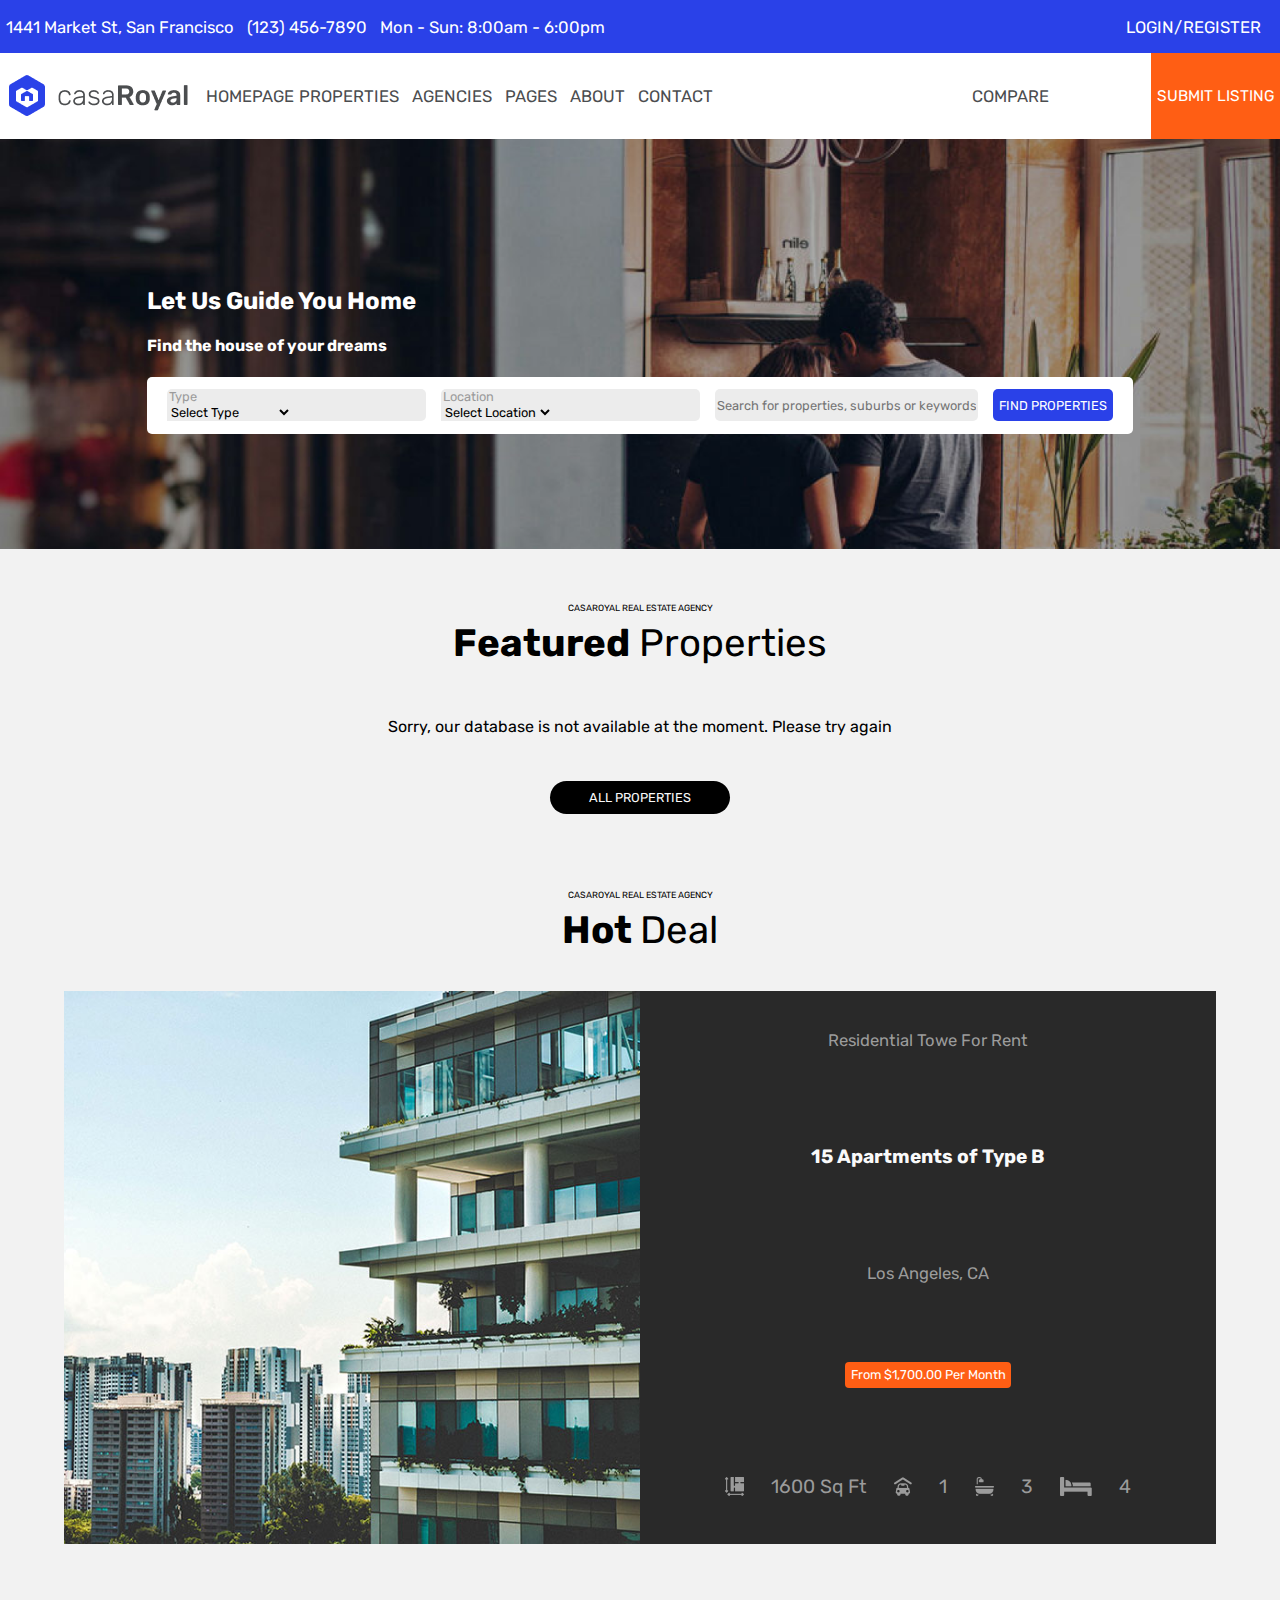
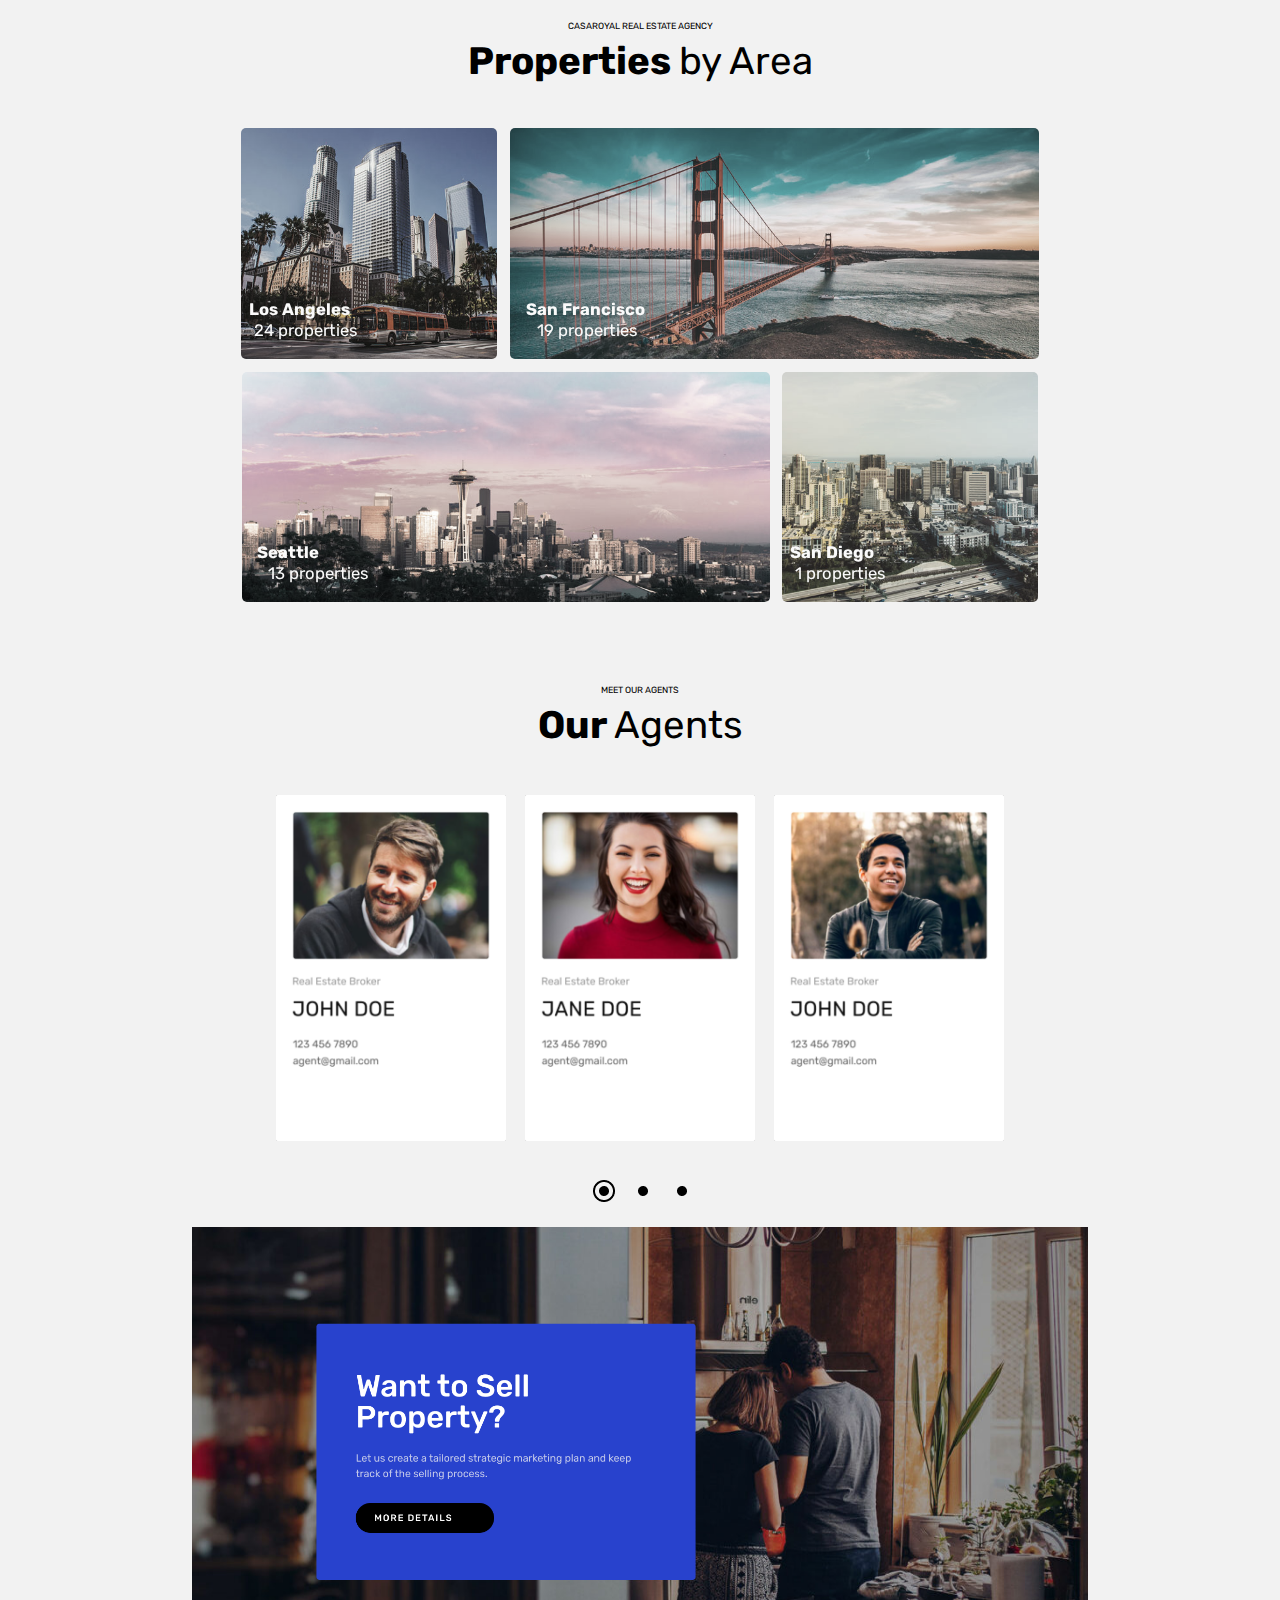
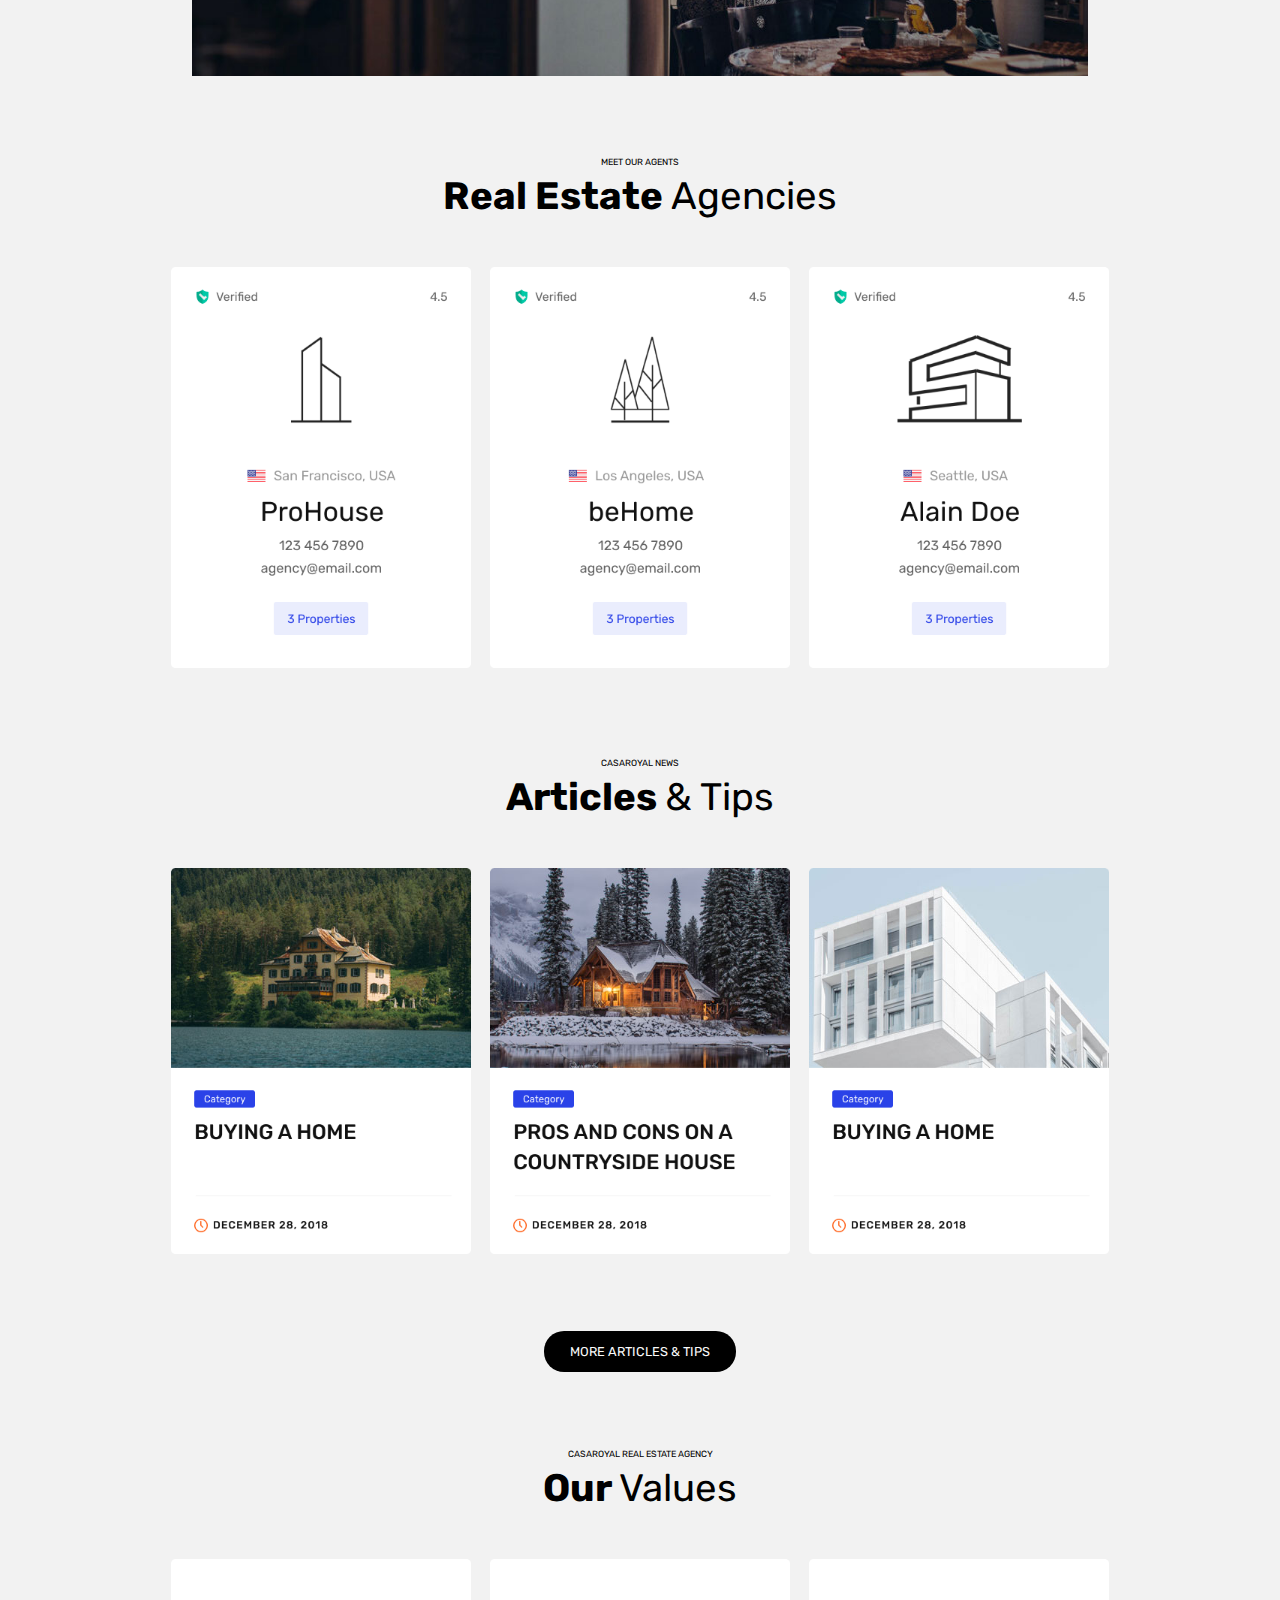
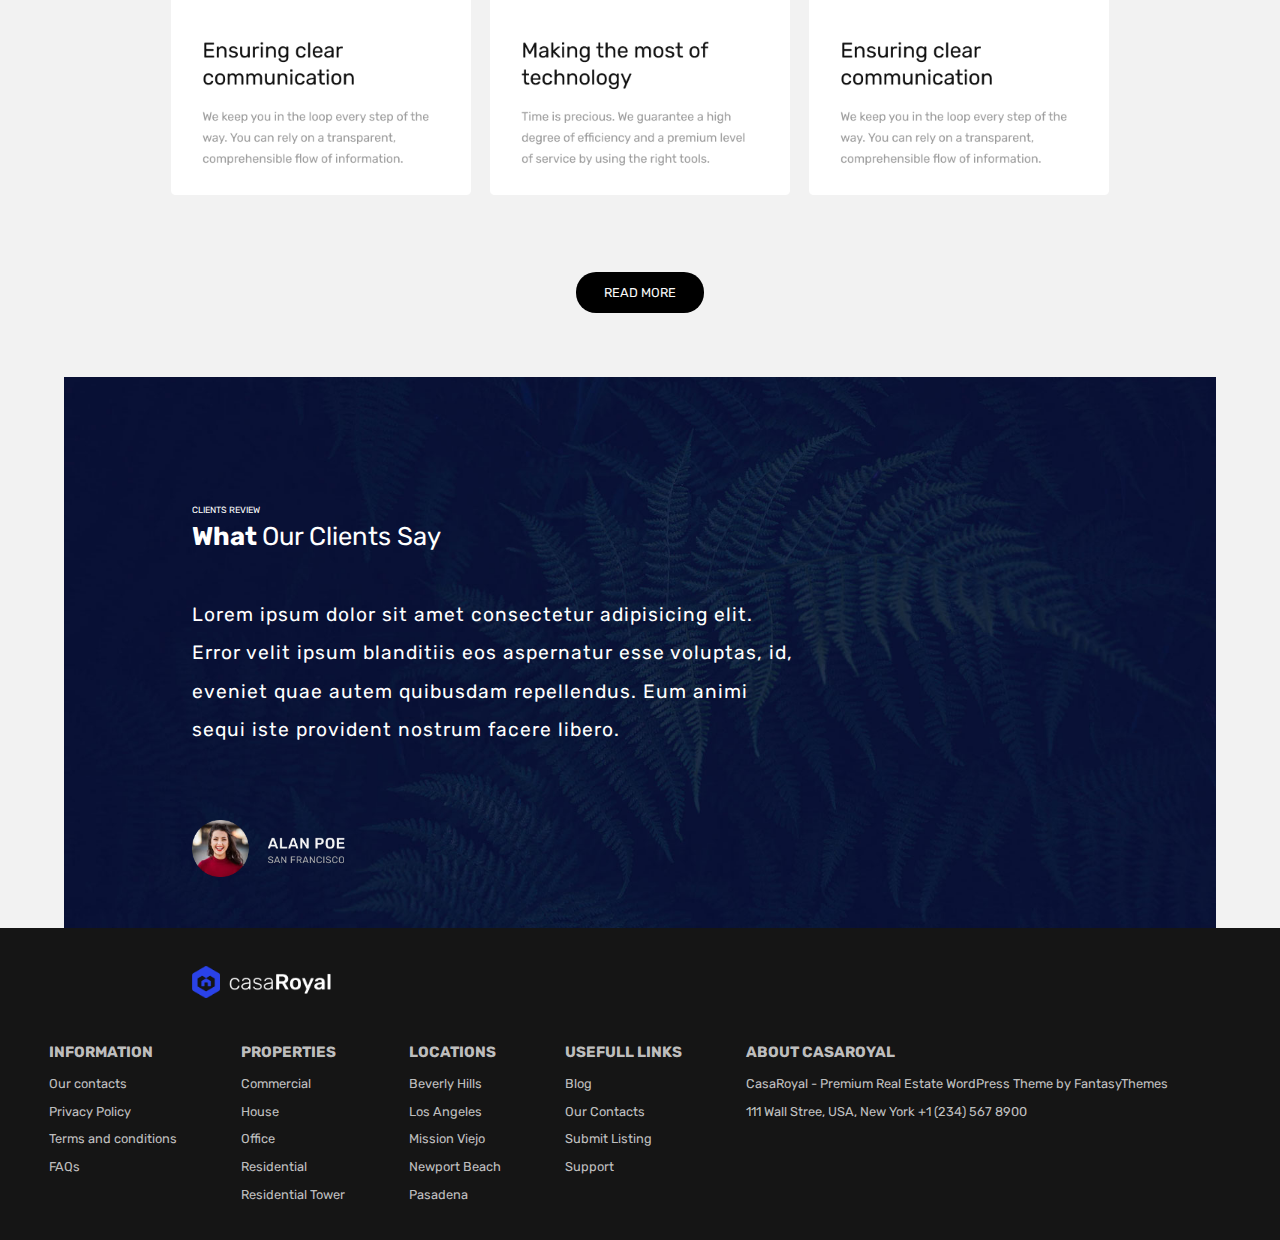
<file: index.html>
<!DOCTYPE html>
<html lang="en">

<head>
    <meta charset="UTF-8">
    <meta http-equiv="X-UA-Compatible" content="IE=edge">
    <meta name="viewport" content="width=device-width, initial-scale=1.0">
    <title>Casa Royal</title>
    <link rel="stylesheet" href="./styles/styles.css">

</head>

<body>
    <header>
        <div id="info-header">
            <p>1441 Market St, San Francisco</p>
            <p>(123) 456-7890</p>
            <p>Mon - Sun: 8:00am - 6:00pm</p>
            <p id="p-login">LOGIN/REGISTER</p>
        </div>

        <nav id="nav-header">
            <ul class="ul-header">
                <a id="logo-nav" href="./index.html">
                    <img src="./styles/1Header/Logo.png" alt="logo-CasaRoyal">
                </a>

                <a href="./index.html">
                    <li>HOMEPAGE</li>
                </a>
                <li>PROPERTIES</li>
                <li>AGENCIES</li>
                <li>PAGES</li>
                <li>ABOUT</li>
                <li>CONTACT</li>
            </ul>
            <div class="ul-header" id="ul-btn-header">
                <ul>
                    <li>COMPARE</li>
                </ul>
                <button id="submit-listing">SUBMIT LISTING</button>
            </div>
        </nav>

        <div id="select-info">
            <div id="select-text">
                <h2>Let Us Guide You Home</h2>
                <h4>Find the house of your dreams</h4>
            </div>
            <div id="select">
                <div id="select-type">
                    <legend for="type">Type</legend>
                    <select name="type" id="type">
                        <option selected value="">Select Type</option>
                        <option value="house">House</option>
                        <option value="farm">Farm</option>
                        <option value="commercial-place">Commercial place</option>
                        <option value="apartment">Apartment</option>
                    </select>
                </div>
                <div id="select-location">
                    <legend for="location">Location</legend>
                    <select name="location" id="location">
                        <option selected value="">Select Location</option>
                        <option value="Beverly Hills">Beverly Hills</option>
                        <option value="New York">New York</option>
                        <option value="Newport Beach">Newport Beach</option>
                        <option value="Los Angeles">Los Angeles</option>
                    </select>
                </div>
                <input type="text" disabled placeholder="Search for properties, suburbs or keywords…" />
                <button id="btn-find">FIND PROPERTIES</button>
            </div>
        </div>
    </header>
    <section id="cards-section">
        <div id="cards-titles" class="section-titles">
            <span class="subtitles">CASAROYAL REAL ESTATE AGENCY</span>
            <h3 class="titles">Featured<span class="no-bold"> Properties</span></h3>
        </div>
        <div id="cards-div">
            <!--<div class="cards">
                <a href="#">
                    <div class="cards-img">
                        <img src="https://sarlbeatricefournet-reymondarchi.fr/files/sliders/small_slider_84525.jpg">
                        <button class="btn-type">Type</button>
                        <button class="btn-status">Status</button>
                        <button class="btn-fav">❤</button>
                        <button class="btn-price">price</button>
                    </div>
                    <div class="cards-info">
                        <div class="info-container">
                            <span class="span-location">asdlajsdkasd location</span>
                            <p class="p-name">name 2710 Hilltop Dr, Newport Beach, USA</p>
                            <span class="p-agent">agent Brianne Smith</span>
                            <div class="iconos">
                                <img src="./styles/2featured properties/Area_Icon.svg">
                                <span class="icon-area">area</span>

                                <img src="./styles/2featured properties/Garage_Icon.svg">
                                <span class="icon-garage">parking</span>

                                <img src="./styles/2featured properties/Bathroom_Icon.svg">
                                <span class="icon-baths">baths</span>

                                <img src="./styles/2featured properties/Bedroom_Icon.svg">
                                <span class="icon-beds">beds</span>
                            </div>
                        </div>
                    </div>
                </a>
            </div>
            <div class="cards">
                <a href="#">
                    <div class="cards-img">
                        <img src="https://sarlbeatricefournet-reymondarchi.fr/files/sliders/small_slider_84525.jpg">
                        <button class="btn-type">Type</button>
                        <button class="btn-status">Status</button>
                        <button class="btn-fav">❤</button>
                        <button class="btn-price">price</button>
                    </div>
                    <div class="cards-info">
                        <div class="info-container">
                            <span class="span-location">asdlajsdkasd location</span>
                            <p class="p-name">name 2710 Hilltop Dr, Newport Beach, USA</p>
                            <span class="p-agent">agent Brianne Smith</span>
                            <div class="iconos">
                                <img src="./styles/2featured properties/Area_Icon.svg">
                                <span class="icon-area">area</span>

                                <img src="./styles/2featured properties/Garage_Icon.svg">
                                <span class="icon-garage">parking</span>

                                <img src="./styles/2featured properties/Bathroom_Icon.svg">
                                <span class="icon-baths">baths</span>

                                <img src="./styles/2featured properties/Bedroom_Icon.svg">
                                <span class="icon-beds">beds</span>
                            </div>
                        </div>
                    </div>
                </a>
            </div>
            <div class="cards">
                <a href="#">
                    <div class="cards-img">
                        <img src="https://sarlbeatricefournet-reymondarchi.fr/files/sliders/small_slider_84525.jpg">
                        <button class="btn-type">Type</button>
                        <button class="btn-status">Status</button>
                        <button class="btn-fav">❤</button>
                        <button class="btn-price">price</button>
                    </div>
                    <div class="cards-info">
                        <div class="info-container">
                            <span class="span-location">asdlajsdkasd location</span>
                            <p class="p-name">name 2710 Hilltop Dr, Newport Beach, USA</p>
                            <span class="p-agent">agent Brianne Smith</span>
                            <div class="iconos">
                                <img src="./styles/2featured properties/Area_Icon.svg">
                                <span class="icon-area">area</span>

                                <img src="./styles/2featured properties/Garage_Icon.svg">
                                <span class="icon-garage">parking</span>

                                <img src="./styles/2featured properties/Bathroom_Icon.svg">
                                <span class="icon-baths">baths</span>

                                <img src="./styles/2featured properties/Bedroom_Icon.svg">
                                <span class="icon-beds">beds</span>
                            </div>
                        </div>
                    </div>
                </a>
            </div>
            <div class="cards">
                <a href="#">
                    <div class="cards-img">
                        <img src="https://sarlbeatricefournet-reymondarchi.fr/files/sliders/small_slider_84525.jpg">
                        <button class="btn-type">Type</button>
                        <button class="btn-status">Status</button>
                        <button class="btn-fav">❤</button>
                        <button class="btn-price">price</button>
                    </div>
                    <div class="cards-info">
                        <div class="info-container">
                            <span class="span-location">asdlajsdkasd location</span>
                            <p class="p-name">name 2710 Hilltop Dr, Newport Beach, USA</p>
                            <span class="p-agent">agent Brianne Smith</span>
                            <div class="iconos">
                                <img src="./styles/2featured properties/Area_Icon.svg">
                                <span class="icon-area">area</span>

                                <img src="./styles/2featured properties/Garage_Icon.svg">
                                <span class="icon-garage">parking</span>

                                <img src="./styles/2featured properties/Bathroom_Icon.svg">
                                <span class="icon-baths">baths</span>

                                <img src="./styles/2featured properties/Bedroom_Icon.svg">
                                <span class="icon-beds">beds</span>
                            </div>
                        </div>
                    </div>
                </a>
            </div>
            <div class="cards">
                <a href="#">
                    <div class="cards-img">
                        <img src="https://sarlbeatricefournet-reymondarchi.fr/files/sliders/small_slider_84525.jpg">
                        <button class="btn-type">Type</button>
                        <button class="btn-status">Status</button>
                        <button class="btn-fav">❤</button>
                        <button class="btn-price">price</button>
                    </div>
                    <div class="cards-info">
                        <div class="info-container">
                            <span class="span-location">asdlajsdkasd location</span>
                            <p class="p-name">name 2710 Hilltop Dr, Newport Beach, USA</p>
                            <span class="p-agent">agent Brianne Smith</span>
                            <div class="iconos">
                                <img src="./styles/2featured properties/Area_Icon.svg">
                                <span class="icon-area">area</span>

                                <img src="./styles/2featured properties/Garage_Icon.svg">
                                <span class="icon-garage">parking</span>

                                <img src="./styles/2featured properties/Bathroom_Icon.svg">
                                <span class="icon-baths">baths</span>

                                <img src="./styles/2featured properties/Bedroom_Icon.svg">
                                <span class="icon-beds">beds</span>
                            </div>
                        </div>
                    </div>
                </a>
            </div>
            <div class="cards">
                <a href="#">
                    <div class="cards-img">
                        <img src="https://sarlbeatricefournet-reymondarchi.fr/files/sliders/small_slider_84525.jpg">
                        <button class="btn-type">Type</button>
                        <button class="btn-status">Status</button>
                        <button class="btn-fav">❤</button>
                        <button class="btn-price">price</button>
                    </div>
                    <div class="cards-info">
                        <div class="info-container">
                            <span class="span-location">asdlajsdkasd location</span>
                            <p class="p-name">name 2710 Hilltop Dr, Newport Beach, USA</p>
                            <span class="p-agent">agent Brianne Smith</span>
                            <div class="iconos">
                                <img src="./styles/2featured properties/Area_Icon.svg">
                                <span class="icon-area">area</span>

                                <img src="./styles/2featured properties/Garage_Icon.svg">
                                <span class="icon-garage">parking</span>

                                <img src="./styles/2featured properties/Bathroom_Icon.svg">
                                <span class="icon-baths">baths</span>

                                <img src="./styles/2featured properties/Bedroom_Icon.svg">
                                <span class="icon-beds">beds</span>
                            </div>
                        </div>
                    </div>
                </a>
            </div>-->
        </div>
        <button id="btn-properties" onclick="traerPropiedades()">ALL PROPERTIES</button>
    </section>

    <section id="hot-deal-section" class="section-titles">

        <span class="subtitles">CASAROYAL REAL ESTATE AGENCY</span>
        <h3 class="titles">Hot <span class="no-bold">Deal</span></h3>
        <div id="hot-deal">
            <div id="img-hot-deal">
                <img src="./styles/3Hot Deal/isaac-benhesed-249429-unsplash-1.png">
            </div>
            <div id="info-hot-deal">
                <span class="span-HD">Residential Towe For Rent</span>
                <h2>15 Apartments of Type B</h2>
                <span class="span-HD">Los Angeles, CA</span>
                <button id="price-hot-deal">From $1,700.00 Per Month</button>
                <div class="iconos-HD">
                    <img src="./styles/3Hot Deal/Area Icon.png">
                    <span class="area-property">1600 Sq Ft</span>

                    <img src="./styles/3Hot Deal/Garage Icon.png">
                    <span class="garage-property">1</span>

                    <img src="./styles/3Hot Deal/Bathroom Icon.png">
                    <span class="baths-property">3</span>

                    <img src="./styles/3Hot Deal/Bedroom Icon.png">
                    <span class="beds-property">4</span>
                </div>
            </div>
        </div>
    </section>
    <section id="properties-section" class="section-titles">
        <span class="subtitles">CASAROYAL REAL ESTATE AGENCY</span>
        <h3 class="titles">Properties <span class="no-bold">by Area</span></h3>
        <div id="cities">
            <div id="LA">
                <img src="./styles/4Properties Area/los-angeles-1.png" alt="Los Angeles">
                <p class="city">Los Angeles</p>
                <p class="properties">24 properties</p>
            </div>
            <div id="San-Francisco">
                <img src="./styles/4Properties Area/joseph-barrientos-49318-unsplash.png" alt="San Francisco">
                <p class="city">San Francisco</p>
                <p class="properties">19 properties</p>
            </div>
            <div id="Seattle">
                <img src="./styles/4Properties Area/ben-dutton-1339856-unsplash.png" alt="Seattle">
                <p class="city">Seattle</p>
                <p class="properties">13 properties</p>
            </div>
            <div id="San-Diego">
                <img src="./styles/4Properties Area/tyrel-johnson-735248-unsplash.png" alt="San San Diego">
                <p class="city">San Diego</p>
                <p class="properties">1 properties</p>
            </div>
        </div>
    </section>

    <section id="agents-section" class="section-titles">
        <span class="subtitles">MEET OUR AGENTS</span>
        <h3 class="titles">Our <span class="no-bold">Agents</span></h3>
        <div id="agents">
            <div class="agent-card">
                <img src="./styles/5Our agents/Agent_Card_1.png">
            </div>
            <div class="agent-card">
                <img src="./styles/5Our agents/Agent_Card_2.png">
            </div>
            <div class="agent-card">
                <img src="./styles/5Our agents/Agent_Card_3.png">
            </div>
        </div>
        <img id="nav-btn" src="./styles/5Our agents/Navigation.png">
    </section>

    <section id="sell-properties">
        <div>
            <img id="sell-img" src="./styles/6Sell Properties/Section - Sell Property.png">
        </div>
    </section>

    <section id="agencies-section" class="section-titles">
        <span class="subtitles">MEET OUR AGENTS</span>
        <h3 class="titles">Real Estate <span class="no-bold">Agencies</span></h3>
        <div id="agencies">
            <div class="agencies-card">
                <img src="./styles/7Agencies/Agency Card 1.png">
            </div>
            <div class="agencies-card">
                <img src="./styles/7Agencies/Agency Card 2.png">
            </div>
            <div class="agencies-card">
                <img src="./styles/7Agencies/Agency Card 3.png">
            </div>
        </div>

    </section>
    <section id="articles-section" class="section-titles">
        <span class="subtitles">CASAROYAL NEWS</span>
        <h3 class="titles">Articles <span class="no-bold">& Tips</span></h3>
        <div id="articles">
            <div class="articles-card">
                <img src="./styles/8Articles/News Block 1.png">
            </div>
            <div class="articles-card">
                <img src="./styles/8Articles/News Block 2.png">
            </div>
            <div class="articles-card">
                <img src="./styles/8Articles/News Block 3.png">
            </div>
        </div>
        <button id="btn-articles">MORE ARTICLES & TIPS</button>
    </section>
    <section id="value-section" class="section-titles">
        <span class="subtitles">CASAROYAL REAL ESTATE AGENCY</span>
        <h3 class="titles">Our <span class="no-bold">Values</span></h3>
        <div id="value">
            <div class="value-card">
                <img src="./styles/9Values/Value Block 1.png">
            </div>
            <div class="value-card">
                <img src="./styles/9Values/Value Block 2.png">
            </div>
            <div class="value-card">
                <img src="./styles/9Values/Value Block 1.png">
            </div>
        </div>
        <button id="btn-value">READ MORE</button>
    </section>

    <section id="testimonials-section" class="section-titles2">
        <span class="subtitles2">CLIENTS REVIEW</span>
        <h3 class="titles2">What <span class="no-bold2">Our Clients Say</span></h3>

        <p id="text">Lorem ipsum dolor sit amet consectetur adipisicing elit. Error velit ipsum blanditiis eos
            aspernatur esse voluptas, id, eveniet quae autem quibusdam repellendus. Eum animi sequi iste provident
            nostrum facere libero.</p>

        <img id="testimonial-img" src="./styles/10Testimonials/Author.png">

    </section>

    <footer>
        <a href="#info-header">
            <div id="footer-header">
                <img src="./styles/11Footer/Logo.png">
            </div>
        </a>
        <div id="info-footer">
            <div class="footer-containers" id="information">
                <h3>INFORMATION</h3>
                <p>Our contacts</p>
                <p>Privacy Policy</p>
                <p>Terms and conditions</p>
                <p>FAQs</p>
            </div>
            <div class="footer-containers" id="properties">
                <h3>PROPERTIES</h3>
                <p>Commercial</p>
                <p>House</p>
                <p>Office</p>
                <p>Residential</p>
                <p>Residential Tower</p>
            </div>
            <div class="footer-containers" id="location">
                <h3>LOCATIONS</h3>
                <p>Beverly Hills</p>
                <p>Los Angeles</p>
                <p>Mission Viejo</p>
                <p>Newport Beach</p>
                <p>Pasadena</p>
            </div>
            <div class="footer-containers" id="links">
                <h3>USEFULL LINKS</h3>
                <p>Blog</p>
                <p>Our Contacts</p>
                <p>Submit Listing</p>
                <p>Support</p>
            </div>
            <div class="footer-containers" id="about">
                <h3>ABOUT CASAROYAL</h3>
                <p>CasaRoyal - Premium Real Estate WordPress
                    Theme by FantasyThemes</p>
                <p>111 Wall Stree, USA, New York
                    +1 (234) 567 8900</p>
            </div>
        </div>
    </footer>

    <script src="./main.js"></script>
</body>

</html>
</file>
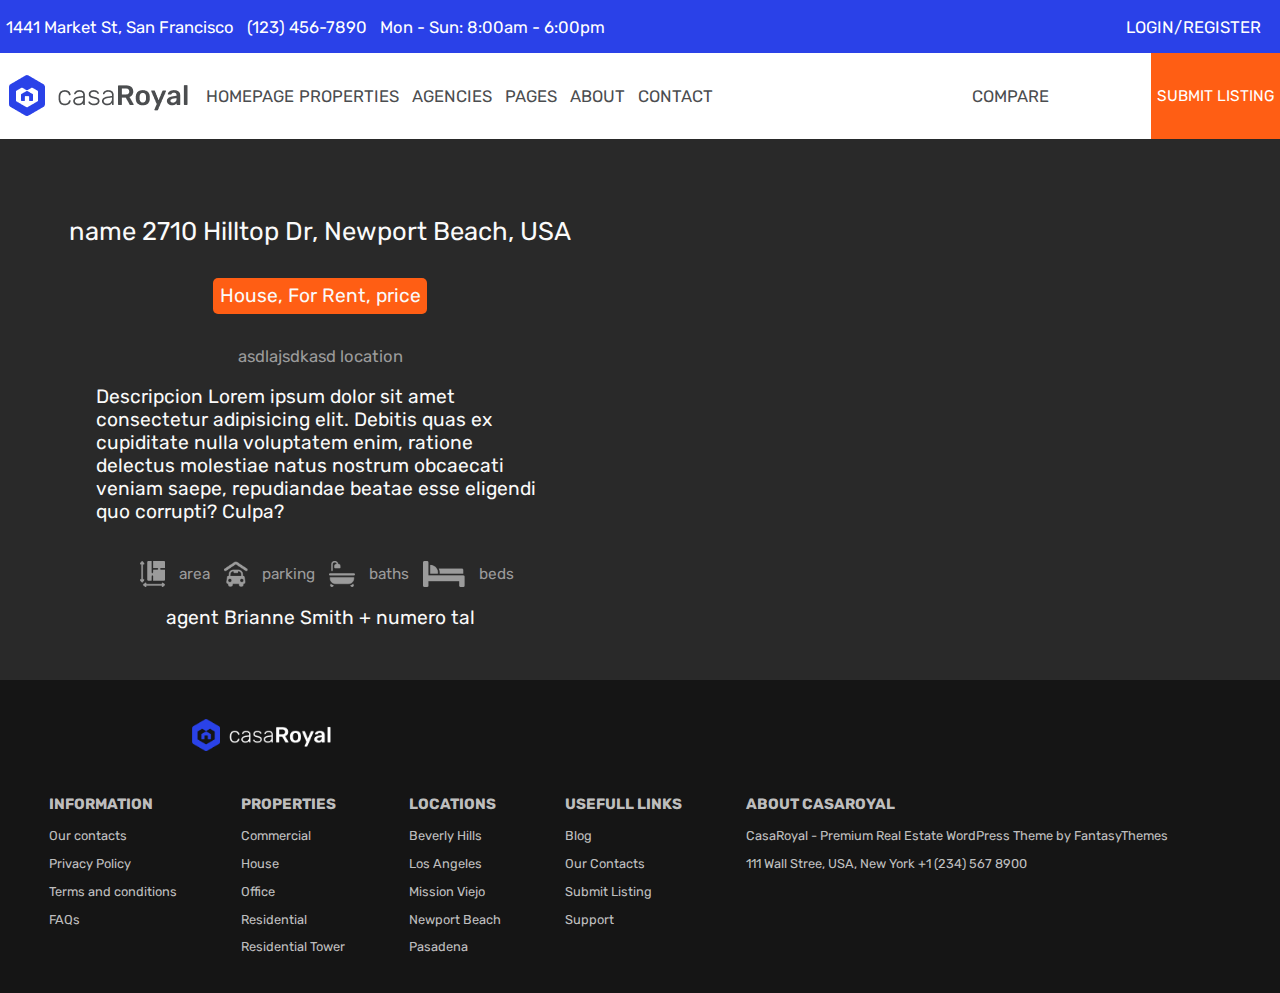
<file: infoCard.html>
<!DOCTYPE html>
<html lang="en">

<head>
    <meta charset="UTF-8">
    <meta http-equiv="X-UA-Compatible" content="IE=edge">
    <meta name="viewport" content="width=device-width, initial-scale=1.0">
    <title>Casa Royal</title>
    <link rel="stylesheet" href="./styles/styles.css">
</head>

<body>
    <header>
        <div id="info-header">
            <p>1441 Market St, San Francisco</p>
            <p>(123) 456-7890</p>
            <p>Mon - Sun: 8:00am - 6:00pm</p>
            <p id="p-login">LOGIN/REGISTER</p>
        </div>

        <nav id="nav-header">
            <ul class="ul-header">
                <a id="logo-nav" href="./index.html">
                    <img src="./styles/1Header/Logo.png" alt="logo-CasaRoyal">
                </a>
                <a href="./index.html">
                    <li>HOMEPAGE</li>
                </a>
                <li>PROPERTIES</li>
                <li>AGENCIES</li>
                <li>PAGES</li>
                <li>ABOUT</li>
                <li>CONTACT</li>
            </ul>
            <div class="ul-header" id="ul-btn-header">
                <ul>
                    <li>COMPARE</li>
                </ul>
                <button id="submit-listing">SUBMIT LISTING</button>
            </div>
        </nav>
    </header>
    <div class="container">
        <div class="info-property">
            <p class="name-property">name 2710 Hilltop Dr, Newport Beach, USA</p>
            <span class="type-status-price">House, For Rent, price</span>
            <span class="location-property">asdlajsdkasd location</span>
            <p class="description-property">Descripcion Lorem ipsum dolor sit amet consectetur
                adipisicing elit. Debitis quas ex cupiditate nulla voluptatem enim, ratione
                delectus molestiae natus nostrum obcaecati veniam saepe, repudiandae beatae
                esse eligendi quo corrupti? Culpa?</p>
            <div class="iconos-property">
                <img src="./styles/3Hot Deal/Area Icon.png">
                <span class="area-property">area</span>

                <img src="./styles/3Hot Deal/Garage Icon.png">
                <span class="garage-property">parking</span>

                <img src="./styles/3Hot Deal/Bathroom Icon.png">
                <span class="baths-property">baths</span>

                <img src="./styles/3Hot Deal/Bedroom Icon.png">
                <span class="beds-property">beds</span>
            </div>
            <span class="agent-property">agent Brianne Smith + numero tal</span>
        </div>
        <div class="img-property"></div>
    </div>
    <footer id="footer">
        <a href="./index.html">
            <div id="footer-header">
                <img src="./styles/11Footer/Logo.png">
            </div>
        </a>
        <div id="info-footer">
            <div class="footer-containers" id="information">
                <h3>INFORMATION</h3>
                <p>Our contacts</p>
                <p>Privacy Policy</p>
                <p>Terms and conditions</p>
                <p>FAQs</p>
            </div>
            <div class="footer-containers" id="properties">
                <h3>PROPERTIES</h3>
                <p>Commercial</p>
                <p>House</p>
                <p>Office</p>
                <p>Residential</p>
                <p>Residential Tower</p>
            </div>
            <div class="footer-containers" id="location">
                <h3>LOCATIONS</h3>
                <p>Beverly Hills</p>
                <p>Los Angeles</p>
                <p>Mission Viejo</p>
                <p>Newport Beach</p>
                <p>Pasadena</p>
            </div>
            <div class="footer-containers" id="links">
                <h3>USEFULL LINKS</h3>
                <p>Blog</p>
                <p>Our Contacts</p>
                <p>Submit Listing</p>
                <p>Support</p>
            </div>
            <div class="footer-containers" id="about">
                <h3>ABOUT CASAROYAL</h3>
                <p>CasaRoyal - Premium Real Estate WordPress
                    Theme by FantasyThemes</p>
                <p>111 Wall Stree, USA, New York
                    +1 (234) 567 8900</p>
            </div>
        </div>
    </footer>
    <script src="./infoCard.js"></script>
</body>

</html>
</file>
<file: styles/styles.css>
@import url('https://fonts.googleapis.com/css2?family=Rubik&display=swap');

:root {
    --blue: #2A41E8;
    --white: #FFFFFF;
    --white1: #FAFAFA;
    --orange: #FF5E14;
    --gray: #4b4d4F;
}

* {
    font-family: 'Rubik', sans-serif;
    text-decoration: none;
}

html {
    scroll-behavior: smooth;
}

a {
    text-decoration: inherit;
    color: inherit;
}

body {
    background-color: #F2F2F2;
    margin: 0;
}

ul {
    list-style-type: none;
}

/*--Estilos header--*/

#info-header {
    display: flex;
    background-color: var(--blue);
    color: var(--white);
    flex-direction: row;
    justify-content: flex-start;
}

#info-header p {
    padding: 0 0.5%;
    font-size: 1.3vw;
}

#p-login {
    position: absolute;
    right: 1%;
    cursor: pointer;
}

#nav-header {
    display: flex;
    justify-content: space-between;
    background-color: var(--white);
}

.ul-header {
    display: flex;
    align-items: center;
    justify-content: center;
    margin: 0;
}

.ul-header li {
    padding: 0 1%;
    color: var(--gray);
    font-size: 1.3vw;
}

.ul-header li:hover {
    color: var(--blue);
    cursor: pointer;
}

#ul-btn-header {
    list-style-type: none;
    display: flex;
}

#submit-listing {
    background-color: var(--orange);
    border: none;
    color: var(--white);
    height: 100%;
    font-size: 1.2vw;
    margin-left: 8vw;
    cursor: pointer;
}

/*--Estilos select-info--*/

#select-info {
    background-image: url(./1Header/hero-bg-image.png);
    background-size: cover;
    color: var(--white);
    padding-bottom: 9%;
}

#select-text {
    padding-top: 10%;
    margin: auto;
    width: 77%;
}

#select {
    display: flex;
    background-color: var(--white);
    width: 75%;
    margin: auto;
    border-radius: 5px;
    color: #9B9B9B;
    font-family: 'Rubik', sans-serif;
    justify-content: space-around;
    padding: 1%;
}

select {
    background-color: #ECECEC;
    border: none;
    font-size: 1vw;
}

#select-type,
#select-location,
input {
    font-family: 'Rubik', sans-serif;
    font-size: 1vw;
    background-color: #ECECEC;
    width: 27%;
    border: none;
    border-radius: 5px;
}

#btn-find {
    background-color: var(--blue);
    font-size: 1vw;
    border: none;
    color: var(--white);
    border-radius: 5px;
    cursor: pointer;
}

/*--Estilos títulos de secciones--*/

.no-bold {
    font-weight: normal;
}

.section-titles {
    display: flex;
    flex-direction: column;
    align-items: center;
    margin-top: 6%;
}

.section-titles h3 {
    font-size: 3vw;
    margin-top: 0.5vw;
}

.subtitles {
    font-size: xx-small;
}

/*--Estilos Featured properties section--*/

#cards-div {
    display: flex;
    justify-content: space-around;
    align-items: center;
    flex-wrap: wrap;
    margin-top: 1vw;
    margin-bottom: 1vw;
}

#cards-section {
    width: 70%;
    margin: auto;
}

.cards {
    background-color: var(--white);
    height: 28vw;
    width: 30%;
    margin-bottom: 1.5vw;
    border-radius: 4px;
}

.cards-img {
    position: relative;
    width: 100%;
    height: 50%;
    overflow: hidden;
}

.cards-img img {
    height: 100%;
}

.cards-info {
    height: 50%;
    width: 100%;
}

.info-container {
    width: 90%;
    margin: auto;
    font-size: 1.3vw;
}

.cards-img button {
    font-size: 1vw;
    padding: 0.2vw 0.5vw;
    border: none;
    border-radius: 2px;
}

.btn-type {
    background-color: var(--blue);
    color: var(--white);
    cursor: pointer;
}

.btn-status {
    background-color: var(--orange);
    color: var(--white);
    cursor: pointer;
}

.btns {
    position: absolute;
    top: 5%;
    left: 4%;
}

.btn-fav {
    position: absolute;
    top: 5%;
    right: 4%;
    background-color: var(--blue);
    color: var(--white);
    cursor: pointer;
}

.btn-price {
    position: absolute;
    left: 4%;
    bottom: 8%;
    background-color: var(--white);
    color: var(--blue);
    cursor: pointer;
}

.span-location {
    position: relative;
    top: 8%;
    left: 8%;
    color: #848484;
    font-size: smaller;
}

.p-name {
    position: relative;
    top: 8%;
    color: #1D1D1D;
}

.p-agent {
    position: relative;
    top: 8%;
    left: 8%;
    color: var(--blue);
    font-size: smaller;
}

.iconos {
    display: flex;
    flex-direction: row;
    justify-content: space-between;
    align-items: center;
    margin-top: 7%;
    border-top: 1px solid #848484;
    padding-top: 3%;
}

#btn-properties {
    position: relative;
    display: block;
    width: 20%;
    margin: auto;
    margin-top: 5%;
    background-color: #000000;
    border: none;
    border-radius: 20px;
    color: var(--white1);
    padding: 1%;
    cursor: pointer;
    font-size: 1vw;
}

/* --Estilos Hot Deal --*/

#hot-deal {
    width: 90%;
    display: flex;
    flex-direction: row;
    background-color: #292929;
    color: var(--white1);

}

#img-hot-deal {
    width: 50%;
}

.span-HD {
    color: #9B9B9B;
    font-size: 1.3vw;
}

#img-hot-deal img {
    width: 100%;
    height: 100%;
}

#info-hot-deal {
    display: flex;
    flex-direction: column;
    width: 50%;
    text-align: center;
    align-items: center;
    justify-content: space-around;
    font-size: 1vw;
}

#price-hot-deal {
    background-color: var(--orange);
    border: none;
    border-radius: 4px;
    color: var(--white);
    padding: 1%;
    font-size: 1vw;
}

.iconos-HD {
    width: 80%;
    display: flex;
    align-items: center;
    justify-content: space-evenly;
    font-size: 1.5vw;
}

.iconos-HD img {
    height: 50%;
}

/* -- Estilos para infoCard.html --*/

.container {
    display: flex;
    flex-direction: row;
    background-color: #292929;
    color: var(--white1);
}

.info-property {
    width: 50%;
    display: flex;
    flex-direction: column;
    align-items: center;
    margin: 4% 0;
    font-size: 1.5vw;
}

.img-property {
    display: flex;
    width: 50%;
}

.img-property img {
    width: 100%;
}

.iconos-property {
    font-size: 1.2vw;
    display: flex;
    justify-content: center;
    flex-direction: row;
    align-items: center;
    margin: 3% 0;
}

.iconos-property img {
    height: 2vw;
    padding: 0 5%;
}

.name-property {
    font-size: 2vw;
}

.type-status-price {
    background-color: #FF5E14;
    margin: 0.5vw;
    padding: 0.5vw;
    border-radius: 5px;
}

.location-property {
    margin-top: 4%;
    font-size: 1.3vw;
    color: #9B9B9B;
}

.description-property {
    width: 70%;
}

.area-property,
.garage-property,
.baths-property,
.beds-property {
    color: #9B9B9B;
}

/* --Estilos Properties Section --*/

#cities {
    display: flex;
    flex-direction: row;
    flex-wrap: wrap;
    justify-content: center;
}

#LA,
#San-Francisco,
#Seattle,
#San-Diego {
    position: relative;
    color: #FAFAFA;
    filter: grayscale(60%);
    height: 18vw;
    margin: 0.5%;
}

#LA:hover {
    filter: none;
    cursor: pointer;
}

#San-Francisco:hover {
    filter: none;
    cursor: pointer;
}

#Seattle:hover {
    filter: none;
    cursor: pointer;
}

#San-Diego:hover {
    filter: none;
    cursor: pointer;
}

#cities img {
    border-radius: 5px;
    height: 100%;
}

.city {
    position: absolute;
    bottom: 10%;
    left: 3%;
    font-weight: bold;
    font-size: 1.3vw;
}

.properties {
    position: absolute;
    font-size: smaller;
    bottom: 1%;
    left: 5%;
    font-size: 1.3vw;
}

/* --Estilos agents section --*/

#agents {
    display: flex;
    flex-direction: row;
    flex-wrap: nowrap;
    justify-content: center;
    width: 90%;
}

.agent-card {
    width: 20%;
    padding: 0.8%;
}

.agent-card img {
    width: 100%;
    cursor: pointer;
}

#nav-btn {
    padding: 2%;
    cursor: pointer;
}

/* --Estilos sell properties section --*/

#sell-img {
    width: 70%;
    margin: 0 15%;
}

/* --Estilos agencies section --*/

#agencies {
    display: flex;
    flex-direction: row;
    flex-wrap: wrap;
    justify-content: center;
}

.agencies-card {
    width: 25%;
    padding: 0.8%;
}

.agencies-card img {
    width: 100%;
    cursor: pointer;
}

/* --Estilos agencies section --*/

#articles {
    display: flex;
    flex-direction: row;
    flex-wrap: wrap;
    justify-content: center;
}

.articles-card {
    width: 25%;
    padding: 0.8%;
}

.articles-card img {
    width: 100%;
    cursor: pointer;
}

#btn-articles {
    position: relative;
    display: block;
    width: 15%;
    margin: auto;
    margin-top: 5%;
    background-color: #000000;
    border: none;
    border-radius: 20px;
    color: var(--white1);
    padding: 1%;
    cursor: pointer;
    font-size: 1vw;

}

/*--Estilos Value section --*/
#value {
    display: flex;
    flex-direction: row;
    flex-wrap: wrap;
    justify-content: center;
}

.value-card {
    width: 25%;
    padding: 0.8%;
}

.value-card img {
    width: 100%;
    cursor: pointer;
}

#btn-value {
    position: relative;
    display: block;
    width: 10%;
    margin: auto;
    margin-top: 5%;
    background-color: #000000;
    border: none;
    border-radius: 20px;
    color: var(--white1);
    padding: 1%;
    cursor: pointer;
    font-size: 1vw;
}

/*--Efectos testimonials section--*/

#testimonials-section {
    width: 80%;
    margin: auto;
    margin-top: 5%;
    background-image: url(./10Testimonials/testimonials-bg-1.png);
    background-size: cover;
    color: var(--white);
}

#testimonial-img {
    width: 15%;
    margin: 5% 0;
}

.section-titles2 {
    display: flex;
    flex-direction: column;
    margin-top: 3%;
    padding-top: 10%;
    padding-left: 10%;
}

.section-titles2 h3 {
    font-size: 2vw;
    margin-top: 0.5vw;
}

.no-bold2 {
    font-weight: lighter;

}

.subtitles2 {
    font-size: xx-small;
}

#text {
    width: 60%;
    letter-spacing: 1px;
    line-height: 200%;
    font-size: 1.5vw;
}

/*--Estilos footer--*/

footer {
    background-color: #151515;
}

#footer-header {
    padding: 3% 0 2% 15%;
}

#footer-header img {
    width: 13%;
}

#info-footer {
    width: 100%;
    display: flex;
    flex-direction: row;
    flex-wrap: wrap;
    justify-content: center;
}

.footer-containers {
    font-size: 1vw;
    color: #ffffffbe;
    margin-right: 5%;
    margin-bottom: 2%;
}

/*Responsive*/

@media (max-width: 920px) {
    #info-header p {
        font-size: 1.5vw;
    }

    #submit-listing {
        margin-left: 3vw;
    }

    .ul-header li {
        font-size: 1.5vw;
    }

    select {
        font-size: 1.5vw;
    }

    #select-type,
    #select-location,
    input {
        font-size: 1.5vw;
    }

    #btn-find {
        font-size: 1.3vw;
    }

    #cards-section {
        width: 70%;
    }

    .cards {
        width: 40%;
    }

    .cards-img {
        height: 48%;
    }

    .cards-img img {
        width: 100%;
    }

    .info-container {
        font-size: 1.4vw;
    }

    #btn-properties,
    #btn-articles,
    #btn-value {
        font-size: 1.3vw;
    }

}

@media (max-width: 665px) {
    #info-header p {
        font-size: 2vw;
    }

    #logo-nav {
        display: none;
    }

    #submit-listing {
        font-size: 1.8vw;
        margin-left: 3vw;
    }

    .ul-header li {
        font-size: 2.2vw;
    }

    select {
        color: #151515;
        font-size: 1.8vw;
    }

    input {
        display: none;
    }

    #select-type,
    #select-location {
        font-size: 2.5vw;
    }

    #btn-find {
        font-size: 2vw;
    }

    #cards-section {
        width: 90%;
    }

    .cards {
        width: 80%;
        height: 100%;
    }

    .cards-img img {
        width: 100%;
    }

    .info-container {
        font-size: 4vw;
        padding-bottom: 3%;
    }

    #btn-properties,
    #btn-articles,
    #btn-value {
        font-size: 4.3vw;
        width: 50%;
        padding: 2%;
    }

    .cards-img button {
        font-size: 3vw;
        padding: 0.2vw 0.5vw;
    }

    .section-titles h3 {
        font-size: 8vw;
        margin-top: 0.5vw;
    }

    .subtitles {
        font-size: 4vw;
    }

    #hot-deal-section {
        width: 100%;
    }

    .span-HD,
    #price-hot-deal {
        font-size: 2vw;
    }

    #hot-deal-section h2 {
        font-size: 2.3vw;
    }

    #agents,
    #agencies,
    #articles,
    #value {
        flex-direction: column;
        width: 80%;
        margin: auto;
        align-items: center;
    }

    .agent-card {
        width: 50%;
    }

    .agencies-card,
    .articles-card,
    .value-card {
        width: 80%;
    }



}

@media (max-width: 480px) {

    #ul-btn-header {
        display: none;
    }

    #info-header {
        height: 10vw;
        align-items: center;
    }

    #info-header p {
        font-size: 2.2vw;
    }

    #nav-header {
        display: flex;
        justify-content: center;
        height: 7vw;
        font-size: 2vw;
    }

    #nav-header li {
        padding: 0 5%;
    }

    #select {
        flex-direction: column;
        align-items: baseline;
        padding-top: 3%;
    }

    #select-text {
        font-size: 5vw;
    }

    #select-type,
    #select-location {
        width: 90%;
        font-size: 4vw;
    }

    #select-location {
        margin-top: 3%;
    }

    select {
        font-size: 4vw;
    }

    #btn-find {
        margin: 1%;
        font-size: 5vw;
        margin: 5%;
    }


    .agent-card {
        width: 80%;
    }

    .container {
        width: 100%;
        flex-direction: column;
        align-items: center;

    }


    .info-property {
        width: 95%;
        font-size: 2.5vw;
    }

    .img-property {
        width: 90%;
    }

    .name-property {
        font-size: 5vw;
    }

    .location-property {
        font-size: 4vw;
    }

    .area-property,
    .garage-property,
    .baths-property,
    .beds-property {
        font-size: 3vw;
    }

    .iconos-property img {
        width: 15px;
        height: 15px;
    }

    .iconos-HD img {
        height: 30%;
    }

    #testimonials-section {
        width: 90%;
    }

    #testimonial-img {
        width: 30%;
    }

    #footer {
        display: none;
    }
}
</file>
